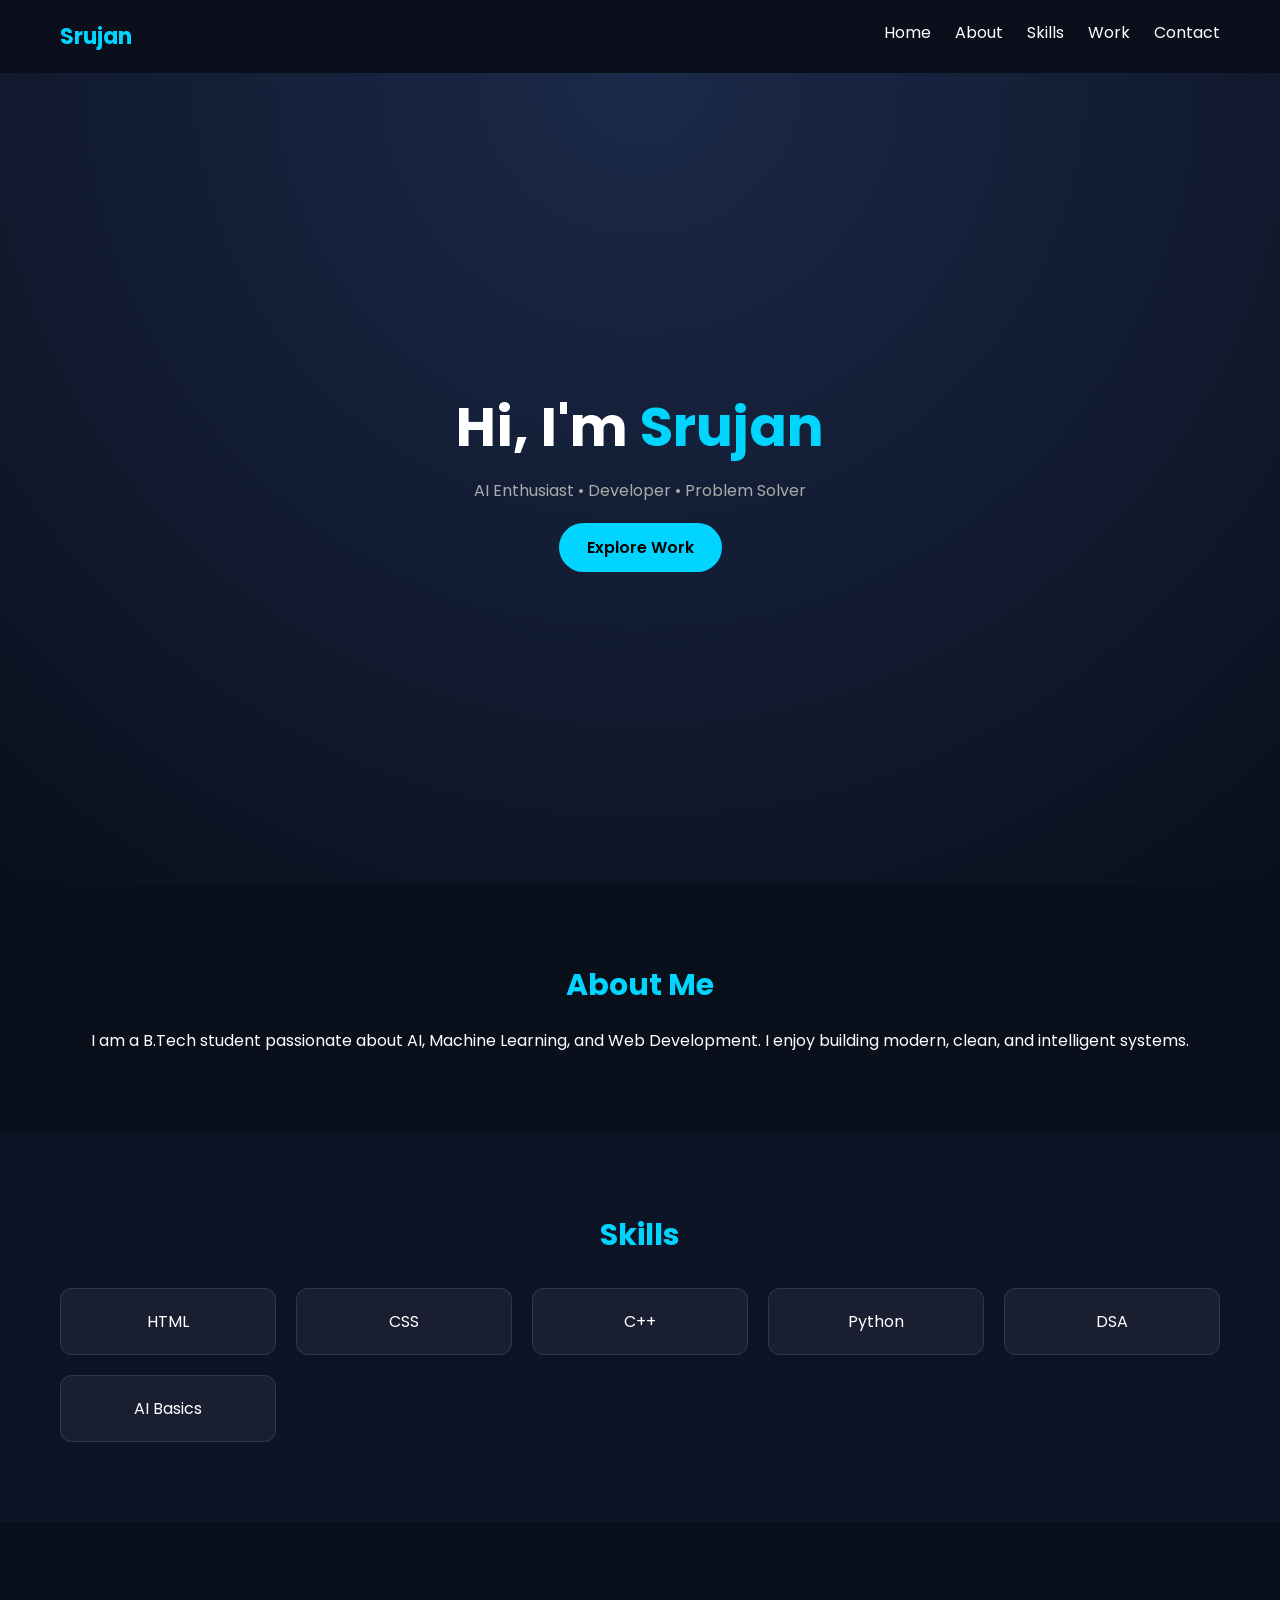
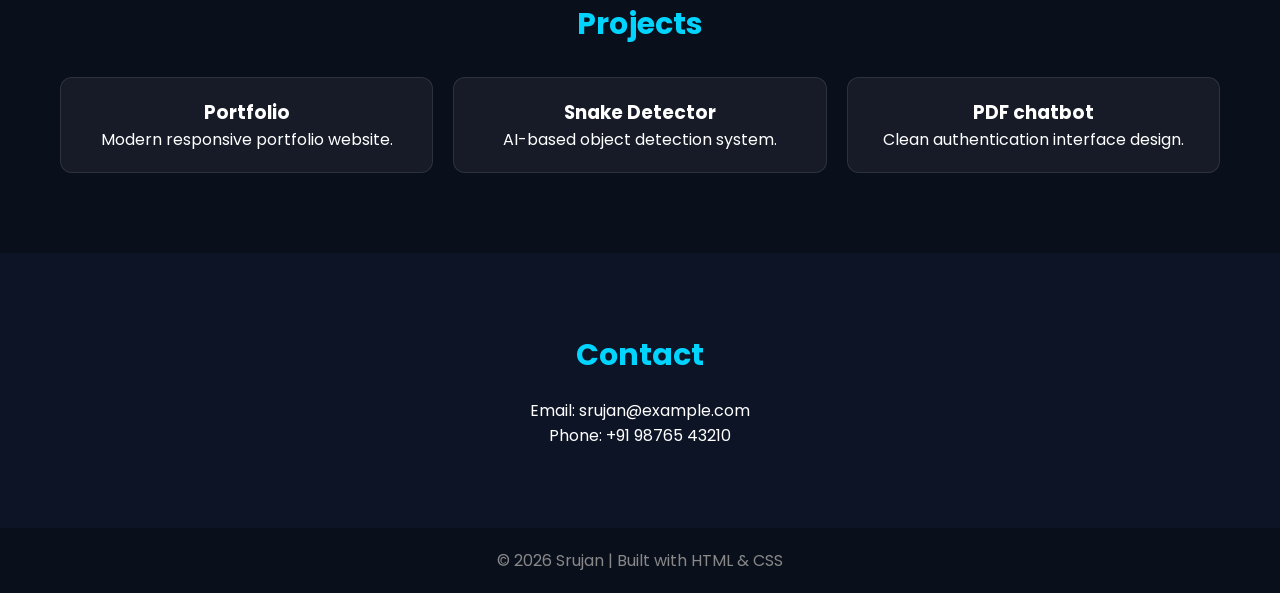
<file: index.html>
<!DOCTYPE html>
<html lang="en">
<head>
<meta charset="UTF-8">
<meta name="viewport" content="width=device-width, initial-scale=1.0">
<title>Srujan | Portfolio</title>

<link rel="stylesheet" href="style.css">

<link href="https://fonts.googleapis.com/css2?family=Poppins:wght@300;400;600;700&display=swap" rel="stylesheet">
</head>

<body>

<div class="container">

    <!-- HEADER -->
    <div class="nav">
        <div class="logo">Srujan</div>
        <div class="menu">
            <a href="#home">Home</a>
            <a href="#about">About</a>
            <a href="#skills">Skills</a>
            <a href="#work">Work</a>
            <a href="#contact">Contact</a>
        </div>
    </div>

    <!-- HERO -->
    <div id="home" class="hero">
        <h1>Hi, I'm <span>Srujan</span></h1>
        <p>AI Enthusiast • Developer • Problem Solver</p>
        <a class="btn" href="#work">Explore Work</a>
    </div>

    <!-- ABOUT -->
    <div id="about" class="box">
        <h2>About Me</h2>
        <p>
            I am a B.Tech student passionate about AI, Machine Learning, and Web Development.
            I enjoy building modern, clean, and intelligent systems.
        </p>
    </div>

    <!-- SKILLS -->
    <div id="skills" class="box dark">
        <h2>Skills</h2>

        <div class="grid">
            <div class="card glow">HTML</div>
            <div class="card glow">CSS</div>
            <div class="card glow">C++</div>
            <div class="card glow">Python</div>
            <div class="card glow">DSA</div>
            <div class="card glow">AI Basics</div>
        </div>
    </div>

    <!-- WORK -->
    <div id="work" class="box">
        <h2>Projects</h2>

        <div class="grid">
            <div class="card glow">
                <h3>Portfolio</h3>
                <p>Modern responsive portfolio website.</p>
            </div>

            <div class="card glow">
                <h3>Snake Detector</h3>
                <p>AI-based object detection system.</p>
            </div>

            <div class="card glow">
                <a href = "https://pdf-chatbot-eebbwhwp6ywpd9k3utilyc.streamlit.app/" style = "color:white" class = "link-edit">
                <h3>PDF chatbot</h3>
                <p>Clean authentication interface design.</p></a>
            </div>
        </div>
    </div>

    <!-- CONTACT -->
    <div id="contact" class="box dark">
        <h2>Contact</h2>
        <p>Email: srujan@example.com</p>
        <p>Phone: +91 98765 43210</p>
    </div>

    <!-- FOOTER -->
    <div class="footer">
        © 2026 Srujan | Built with HTML & CSS
    </div>

</div>

</body>
</html>
</file>
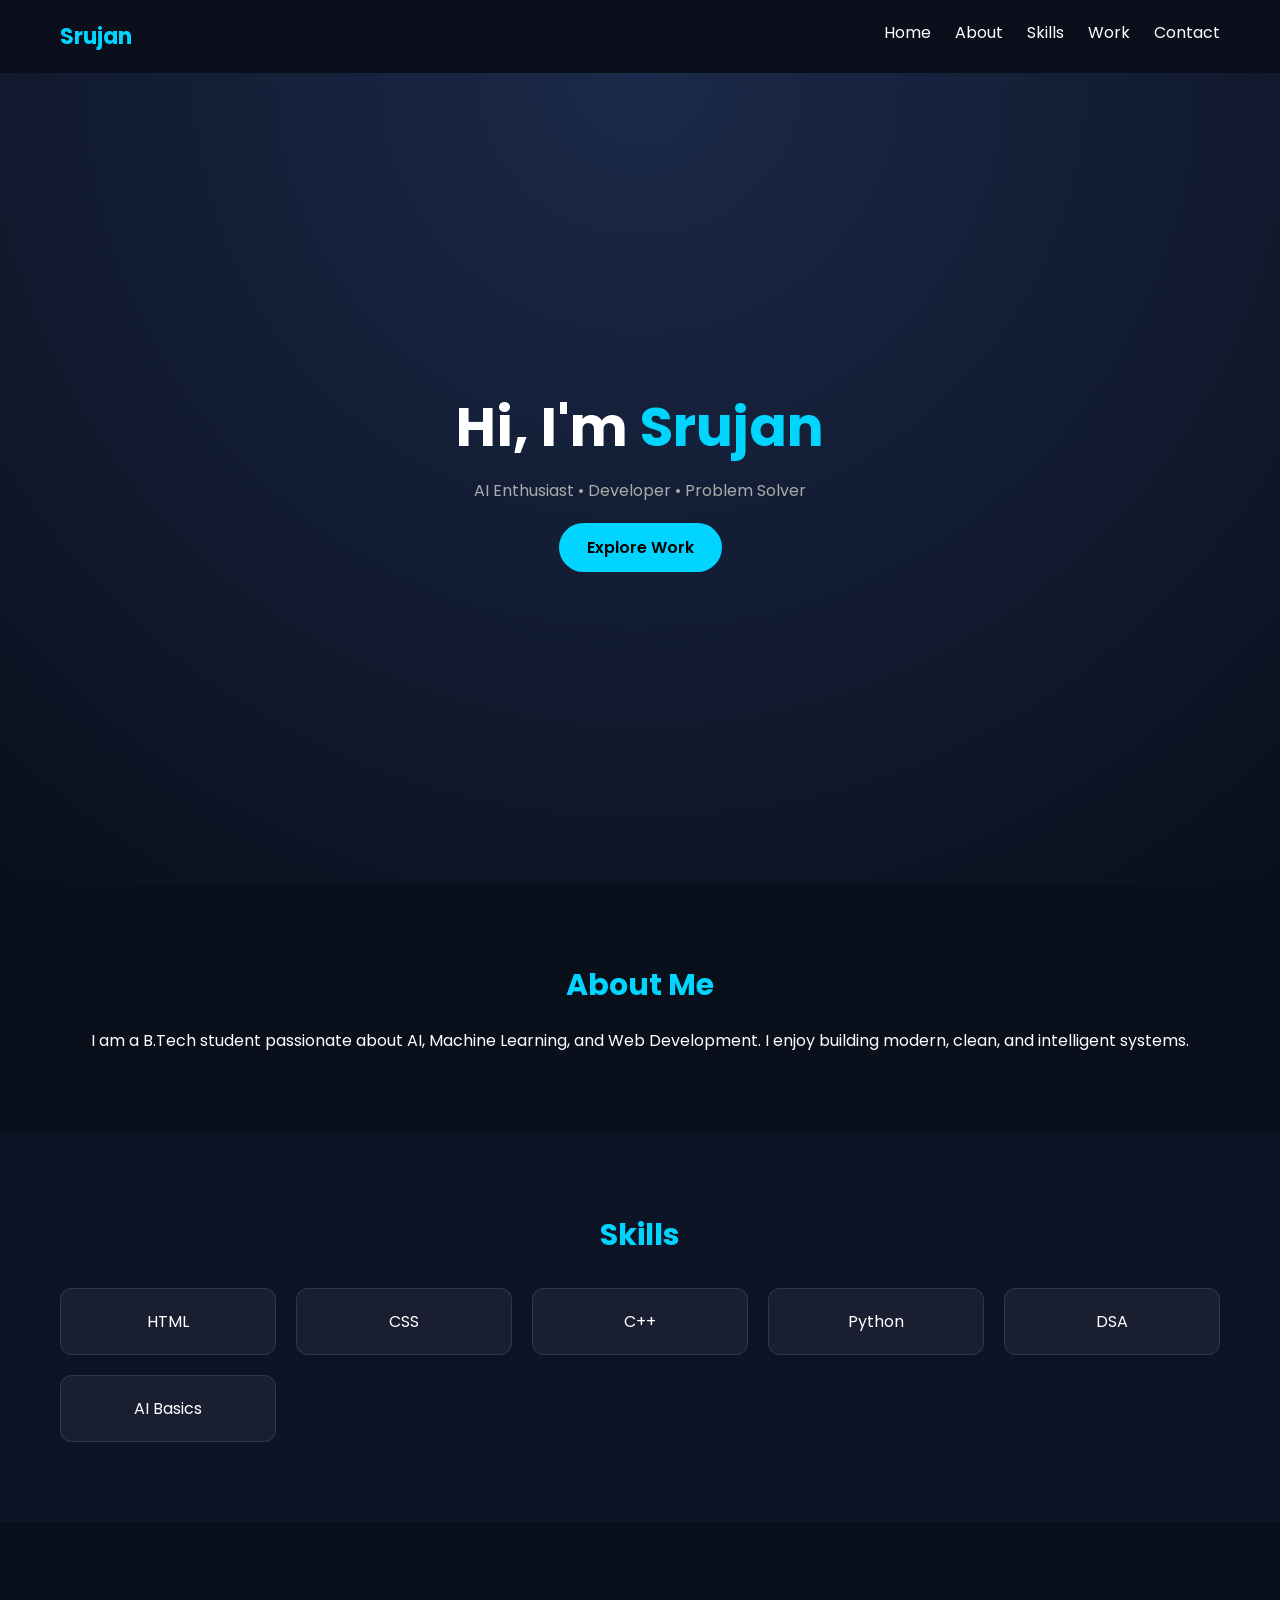
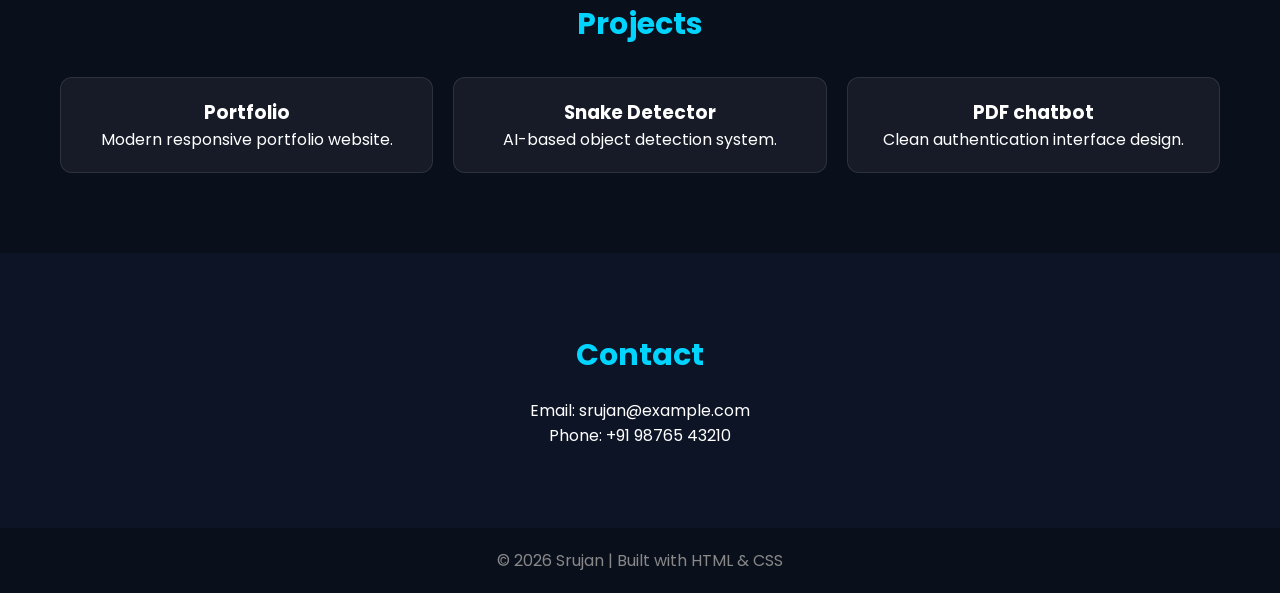
<file: portfolio1.html>
<!DOCTYPE html>
<html lang="en">
<head>
<meta charset="UTF-8">
<meta name="viewport" content="width=device-width, initial-scale=1.0">
<title>Srujan | Portfolio</title>

<link rel="stylesheet" href="style.css">

<link href="https://fonts.googleapis.com/css2?family=Poppins:wght@300;400;600;700&display=swap" rel="stylesheet">
</head>

<body>

<div class="container">

    <!-- HEADER -->
    <div class="nav">
        <div class="logo">Srujan</div>
        <div class="menu">
            <a href="#home">Home</a>
            <a href="#about">About</a>
            <a href="#skills">Skills</a>
            <a href="#work">Work</a>
            <a href="#contact">Contact</a>
        </div>
    </div>

    <!-- HERO -->
    <div id="home" class="hero">
        <h1>Hi, I'm <span>Srujan</span></h1>
        <p>AI Enthusiast • Developer • Problem Solver</p>
        <a class="btn" href="#work">Explore Work</a>
    </div>

    <!-- ABOUT -->
    <div id="about" class="box">
        <h2>About Me</h2>
        <p>
            I am a B.Tech student passionate about AI, Machine Learning, and Web Development.
            I enjoy building modern, clean, and intelligent systems.
        </p>
    </div>

    <!-- SKILLS -->
    <div id="skills" class="box dark">
        <h2>Skills</h2>

        <div class="grid">
            <div class="card glow">HTML</div>
            <div class="card glow">CSS</div>
            <div class="card glow">C++</div>
            <div class="card glow">Python</div>
            <div class="card glow">DSA</div>
            <div class="card glow">AI Basics</div>
        </div>
    </div>

    <!-- WORK -->
    <div id="work" class="box">
        <h2>Projects</h2>

        <div class="grid">
            <div class="card glow">
                <h3>Portfolio</h3>
                <p>Modern responsive portfolio website.</p>
            </div>

            <div class="card glow">
                <h3>Snake Detector</h3>
                <p>AI-based object detection system.</p>
            </div>

            <div class="card glow">
                <a href = "https://pdf-chatbot-eebbwhwp6ywpd9k3utilyc.streamlit.app/" style = "color:white" class = "link-edit">
                <h3>PDF chatbot</h3>
                <p>Clean authentication interface design.</p></a>
            </div>
        </div>
    </div>

    <!-- CONTACT -->
    <div id="contact" class="box dark">
        <h2>Contact</h2>
        <p>Email: srujan@example.com</p>
        <p>Phone: +91 98765 43210</p>
    </div>

    <!-- FOOTER -->
    <div class="footer">
        © 2026 Srujan | Built with HTML & CSS
    </div>

</div>

</body>
</html>
</file>
<file: style.css>
* {
    margin: 0;
    padding: 0;
    box-sizing: border-box;
    font-family: 'Poppins', sans-serif;
    scroll-behavior: smooth;
}

body {
    background: #0a0f1c;
    color: white;
}

/* MAIN CONTAINER */
.container {
    width: 100%;
}

/* NAV */
.nav {
    display: flex;
    justify-content: space-between;
    padding: 20px 60px;
    position: sticky;
    top: 0;
    background: rgba(10, 15, 28, 0.8);
    backdrop-filter: blur(10px);
}

.logo {
    font-size: 22px;
    font-weight: 700;
    color: #00d4ff;
}

.menu a {
    margin-left: 20px;
    text-decoration: none;
    color: white;
    transition: 0.3s;
}

.menu a:hover {
    color: #00d4ff;
}

/* HERO */
.hero {
    height: 90vh;
    display: flex;
    flex-direction: column;
    justify-content: center;
    align-items: center;
    text-align: center;
    background: radial-gradient(circle at top, #1b2a4a, #0a0f1c);
}

.hero h1 {
    font-size: 55px;
}

.hero span {
    color: #00d4ff;
}

.hero p {
    margin-top: 10px;
    color: #aaa;
}

.btn {
    margin-top: 20px;
    padding: 12px 28px;
    background: #00d4ff;
    color: black;
    border-radius: 30px;
    text-decoration: none;
    font-weight: 600;
    transition: 0.3s;
}

.btn:hover {
    transform: scale(1.1);
    background: #00aacc;
}

/* SECTIONS */
.box {
    padding: 80px 60px;
    text-align: center;
}

.dark {
    background: #0d1425;
}

h2 {
    font-size: 30px;
    margin-bottom: 20px;
    color: #00d4ff;
}

/* GRID */
.grid {
    display: grid;
    grid-template-columns: repeat(auto-fit, minmax(180px, 1fr));
    gap: 20px;
    margin-top: 30px;
}

/* CARD */
.card {
    background: rgba(255, 255, 255, 0.05);
    padding: 20px;
    border-radius: 12px;
    transition: 0.3s;
    border: 1px solid rgba(255, 255, 255, 0.1);
}

.card:hover {
    transform: translateY(-10px);
    border-color: #00d4ff;
}

/* GLOW EFFECT */
.glow:hover {
    box-shadow: 0 0 20px #00d4ff;
}

/* FOOTER */
.footer {
    padding: 20px;
    text-align: center;
    background: #0a0f1c;
    color: #888;
}

.link-edit{
    text-decoration: none;
}
</file>
